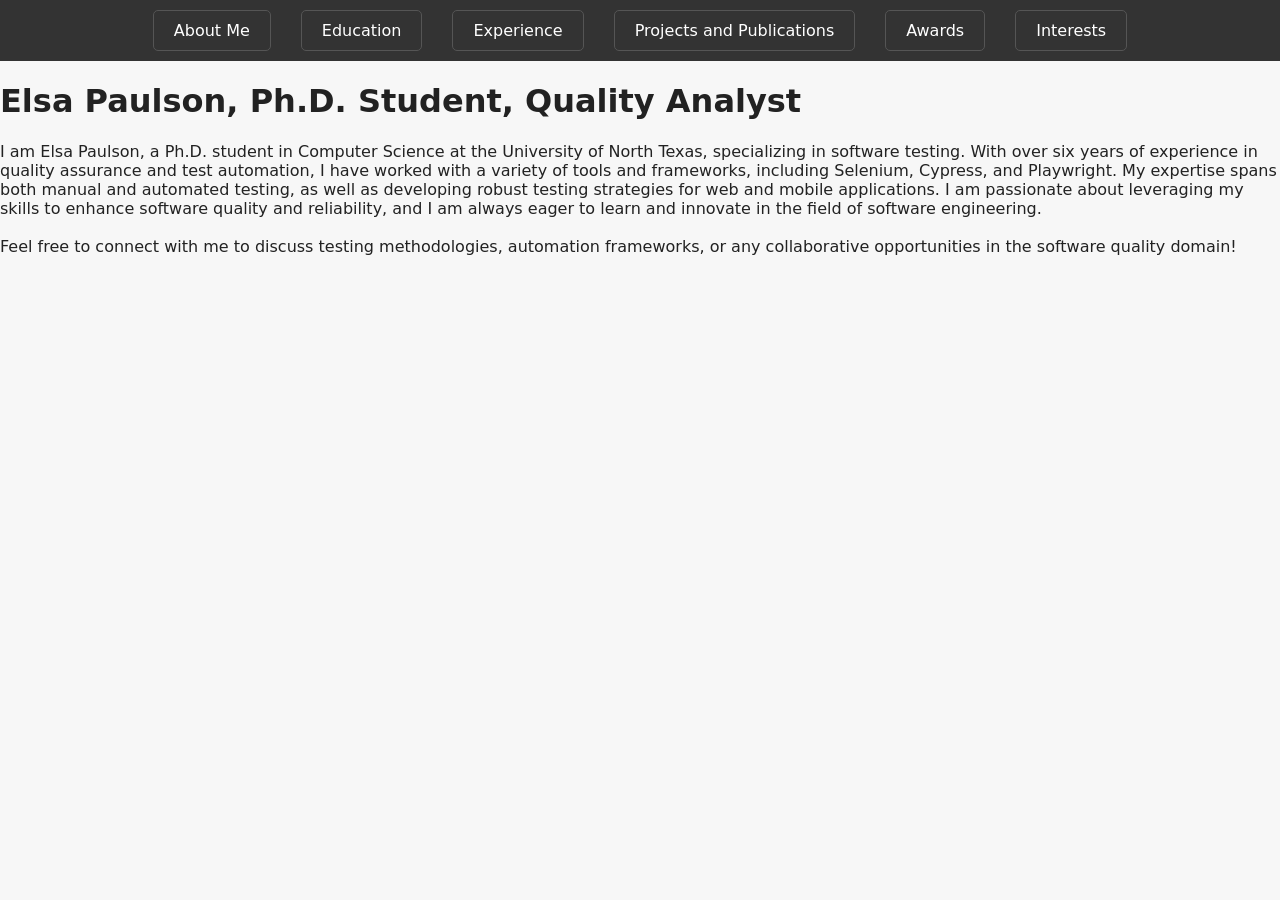
<file: about.html>
<!DOCTYPE html>
<html lang="en">
<head>
    <meta charset="UTF-8">
    <meta name="viewport" content="width=device-width, initial-scale=1.0">
    <title>About Me - Elsa Paulson</title>
    <link rel="stylesheet" href="styles.css">
    <style>
        /* Basic styling for the tabs */
        .tabs {
    display: flex;
    background-color: #333;
    color: white;
    padding: 10px;
    justify-content: center;
        }

        .tab {
    margin: 0 15px;
    cursor: pointer;
    padding: 10px 20px;
    border: 1px solid #555;
    border-radius: 5px;
    text-decoration: none; /* Remove underline from links */
    color: white; /* Ensure text color is white */
    background-color: #333; /* Ensure background color matches the tabs */
    transition: background-color 0.3s; /* Smooth transition on hover */
        }

        .tab:hover {
    background-color: #555; /* Change background on hover */
        }

        /* Styling for the active tab */
        .tab.active {
    background-color: #555; /* Different color for active tab */
        }

    /* Ensure the active tab has the same color */
        .tab.active,
        .tab.active:hover {
    color: white; /* Ensure the text color is white for active tab */
    background-color: #555; /* Ensure background color is consistent */
              /* Centering the content */
        body {
            font-family: Arial, sans-serif;
            margin: 0;
            padding: 0;
            background-color: #f4f4f4;
            color: #333;
        }

        .container {
            max-width: 800px;
            margin: 50px auto; /* Center container horizontally and add margin from top */
            padding: 20px;
            background-color: white;
            border-radius: 5px;
            box-shadow: 0 0 10px rgba(0, 0, 0, 0.1);
            text-align: center; /* Center text inside container */
        }

        h1 {
            font-size: 2em;
            margin-bottom: 10px;
        }

        p {
            font-size: 1.2em;
            line-height: 1.6;
        }
        }
</style>
</head>
<body>
    <header>
        <div class="tabs">
            <a href="about.html" class="tab">About Me</a>
            <a href="education.html" class="tab">Education</a>
            <a href="experience.html" class="tab">Experience</a>
            <a href="projects.html" class="tab">Projects and Publications</a>
            <a href="awards.html" class="tab">Awards</a>
            <a href="interests.html" class="tab">Interests</a>
        </div>
    </header>
    <div class="container">
        <h1>Elsa Paulson, Ph.D. Student, Quality Analyst</h1>
        <p>I am Elsa Paulson, a Ph.D. student in Computer Science at the University of North Texas, specializing in software testing. With over six years of experience in quality assurance and test automation, I have worked with a variety of tools and frameworks, including Selenium, Cypress, and Playwright. My expertise spans both manual and automated testing, as well as developing robust testing strategies for web and mobile applications. I am passionate about leveraging my skills to enhance software quality and reliability, and I am always eager to learn and innovate in the field of software engineering.<br><br>Feel free to connect with me to discuss testing methodologies, automation frameworks, or any collaborative opportunities in the software quality domain!</p>
    </div>
</body>
</html>
</file>
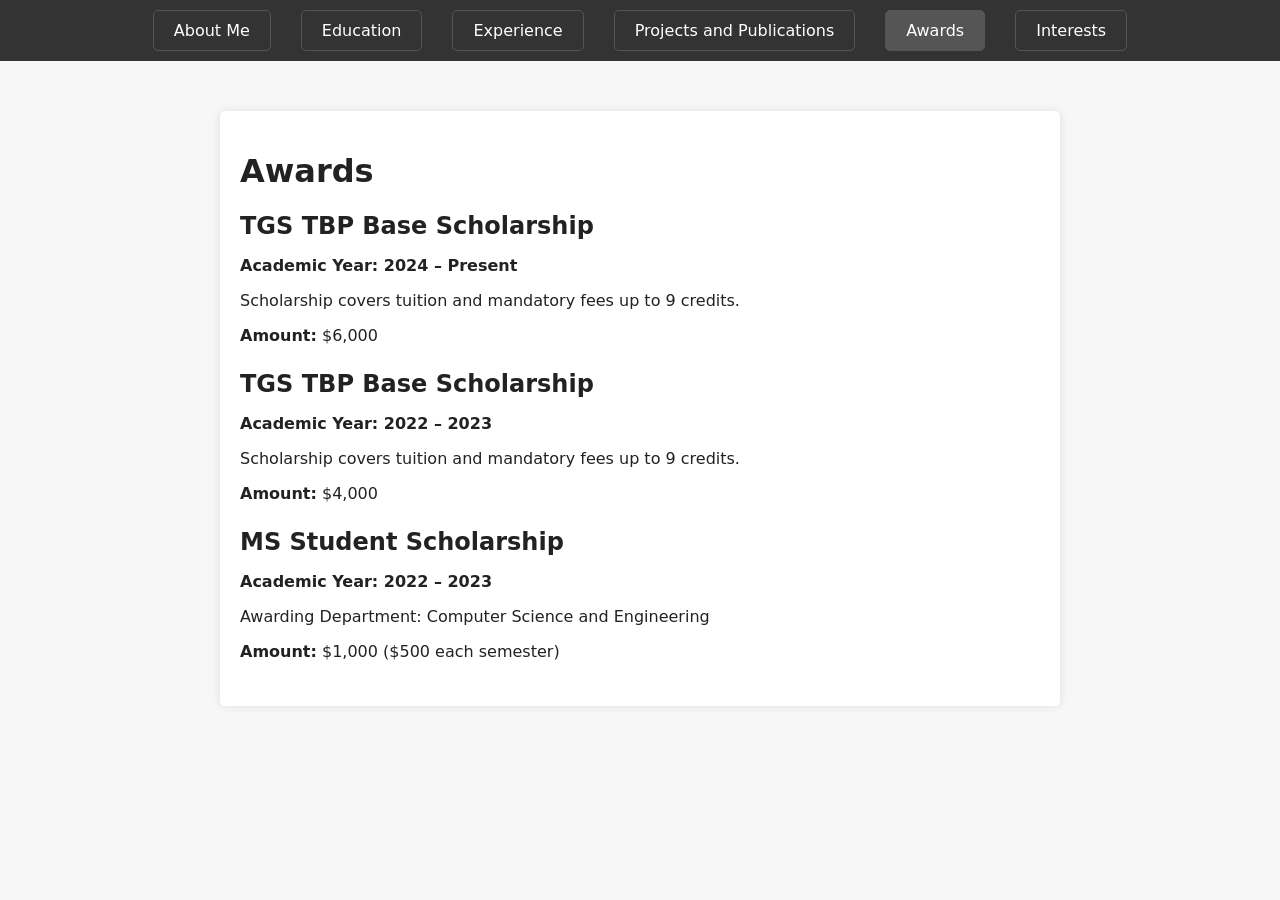
<file: awards.html>
<!DOCTYPE html>
<html lang="en">
<head>
    <meta charset="UTF-8">
    <meta name="viewport" content="width=device-width, initial-scale=1.0">
    <title>Awards - Elsa Paulson</title>
    <link rel="stylesheet" href="styles.css">
    <style>
        .tabs {
            display: flex;
            background-color: #333;
            color: white;
            padding: 10px;
            justify-content: center;
        }

        .tab {
            margin: 0 15px;
            cursor: pointer;
            padding: 10px 20px;
            border: 1px solid #555;
            border-radius: 5px;
            text-decoration: none;
            color: white;
            background-color: #333;
            transition: background-color 0.3s;
        }

        .tab:hover {
            background-color: #555;
        }

        .tab.active {
            background-color: #555;
        }

        /* Main container */
        .container {
            max-width: 800px;
            margin: 50px auto;
            padding: 20px;
            background-color: white;
            border-radius: 5px;
            box-shadow: 0 0 10px rgba(0,0,0,0.1);
        }

        .award-item {
            margin-bottom: 25px;
        }

        .award-item h2 {
            margin-bottom: 5px;
        }
    </style>
</head>

<body>

<header>
    <div class="tabs">
        <a href="about.html" class="tab">About Me</a>
        <a href="education.html" class="tab">Education</a>
        <a href="experience.html" class="tab">Experience</a>
        <a href="projects.html" class="tab">Projects and Publications</a>
        <a href="awards.html" class="tab active">Awards</a>
        <a href="interests.html" class="tab">Interests</a>
    </div>
</header>

<div class="container">
    <h1>Awards</h1>

    <div class="award-item">
        <h2>TGS TBP Base Scholarship</h2>
        <p><strong>Academic Year: 2024 – Present</strong></p>
        <p>Scholarship covers tuition and mandatory fees up to 9 credits.</p>
        <p><strong>Amount:</strong> $6,000</p>
    </div>

    <div class="award-item">
        <h2>TGS TBP Base Scholarship</h2>
        <p><strong>Academic Year: 2022 – 2023</strong></p>
        <p>Scholarship covers tuition and mandatory fees up to 9 credits.</p>
        <p><strong>Amount:</strong> $4,000</p>
    </div>

    <div class="award-item">
        <h2>MS Student Scholarship</h2>
        <p><strong>Academic Year: 2022 – 2023</strong></p>
        <p>Awarding Department: Computer Science and Engineering</p>
        <p><strong>Amount:</strong> $1,000 ($500 each semester)</p>
    </div>

</div>

</body>
</html>
</file>
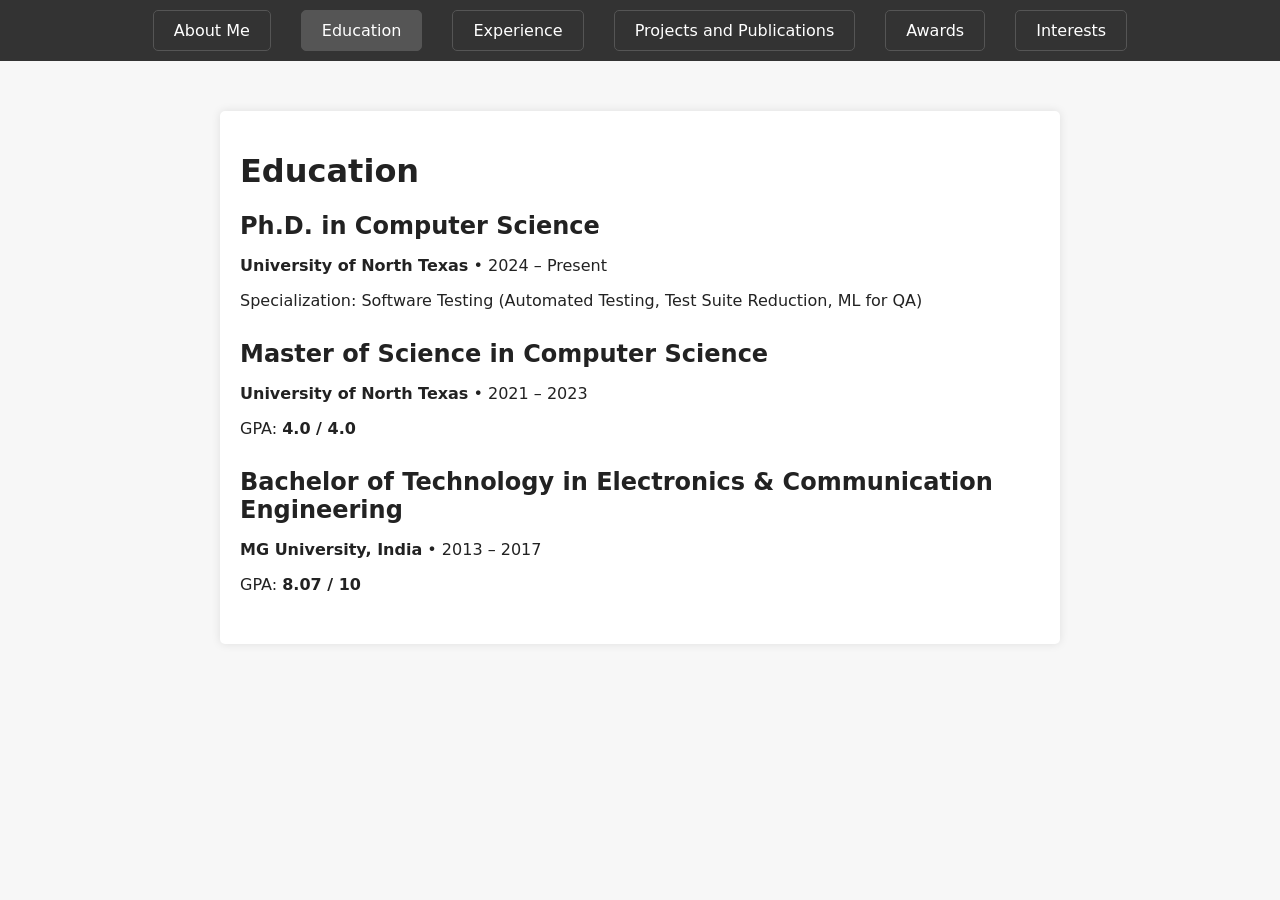
<file: education.html>
<!DOCTYPE html>
<html lang="en">
<head>
    <meta charset="UTF-8">
    <meta name="viewport" content="width=device-width, initial-scale=1.0">
    <title>Education - Elsa Paulson</title>
    <link rel="stylesheet" href="styles.css">
    <style>
        /* Tabs styling (same as other pages) */
        .tabs {
            display: flex;
            background-color: #333;
            color: white;
            padding: 10px;
            justify-content: center;
        }

        .tab {
            margin: 0 15px;
            cursor: pointer;
            padding: 10px 20px;
            border: 1px solid #555;
            border-radius: 5px;
            text-decoration: none;
            color: white;
            background-color: #333;
            transition: background-color 0.3s;
        }

        .tab:hover {
            background-color: #555;
        }

        .tab.active {
            background-color: #555;
        }

        /* Main container styling */
        .container {
            max-width: 800px;
            margin: 50px auto;
            padding: 20px;
            background-color: white;
            border-radius: 5px;
            box-shadow: 0 0 10px rgba(0, 0, 0, 0.1);
        }

        .edu-item {
            margin-bottom: 30px;
        }

        .edu-item h2 {
            margin-bottom: 5px;
        }
    </style>
</head>

<body>

<header>
    <div class="tabs">
        <a href="about.html" class="tab">About Me</a>
        <a href="education.html" class="tab active">Education</a>
        <a href="experience.html" class="tab">Experience</a>
        <a href="projects.html" class="tab">Projects and Publications</a>
        <a href="awards.html" class="tab">Awards</a>
        <a href="interests.html" class="tab">Interests</a>
    </div>
</header>

<!-- ⭐⭐ PLACE YOUR EDUCATION SECTION HERE ⭐⭐ -->
<div class="container">
    <h1>Education</h1>

    <div class="edu-item">
        <h2>Ph.D. in Computer Science</h2>
        <p><strong>University of North Texas</strong> • 2024 – Present</p>
        <p>Specialization: Software Testing (Automated Testing, Test Suite Reduction, ML for QA)</p>
    </div>

    <div class="edu-item">
        <h2>Master of Science in Computer Science</h2>
        <p><strong>University of North Texas</strong> • 2021 – 2023</p>
        <p>GPA: <strong>4.0 / 4.0</strong></p>
    </div>

    <div class="edu-item">
        <h2>Bachelor of Technology in Electronics & Communication Engineering</h2>
        <p><strong>MG University, India</strong> • 2013 – 2017</p>
        <p>GPA: <strong>8.07 / 10</strong></p>
    </div>
</div>

</body>
</html>
</file>
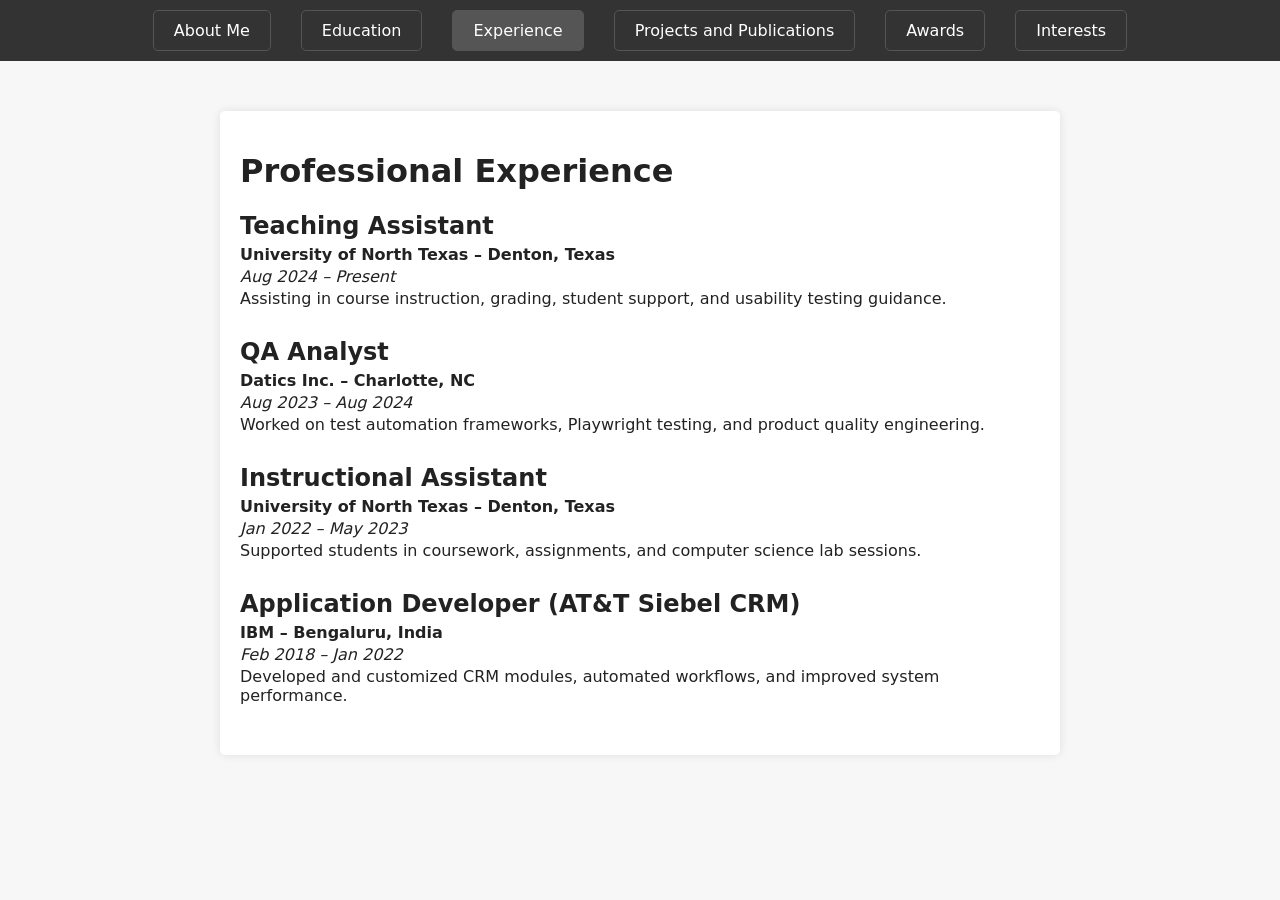
<file: experience.html>
<!DOCTYPE html>
<html lang="en">
<head>
    <meta charset="UTF-8">
    <meta name="viewport" content="width=device-width, initial-scale=1.0">
    <title>Experience - Elsa Paulson</title>
    <link rel="stylesheet" href="styles.css">

    <style>
        /* Tabs styling (same as other pages) */
        .tabs {
            display: flex;
            background-color: #333;
            color: white;
            padding: 10px;
            justify-content: center;
        }

        .tab {
            margin: 0 15px;
            cursor: pointer;
            padding: 10px 20px;
            border: 1px solid #555;
            border-radius: 5px;
            text-decoration: none;
            color: white;
            background-color: #333;
            transition: background-color 0.3s;
        }

        .tab:hover {
            background-color: #555;
        }

        .tab.active {
            background-color: #555;
        }

        /* Main container styling */
        .container {
            max-width: 800px;
            margin: 50px auto;
            padding: 20px;
            background-color: white;
            border-radius: 5px;
            box-shadow: 0 0 10px rgba(0, 0, 0, 0.1);
        }

        .exp-item {
            margin-bottom: 30px;
        }

        .exp-item h2 {
            margin-bottom: 5px;
        }

        .exp-item p {
            margin: 3px 0;
        }
    </style>
</head>

<body>

<header>
    <div class="tabs">
        <a href="about.html" class="tab">About Me</a>
        <a href="education.html" class="tab">Education</a>
        <a href="experience.html" class="tab active">Experience</a>
        <a href="projects.html" class="tab">Projects and Publications</a>
        <a href="awards.html" class="tab">Awards</a>
        <a href="interests.html" class="tab">Interests</a>
    </div>
</header>

<!-- ⭐⭐ EXPERIENCE SECTION ⭐⭐ -->
<div class="container">
    <h1>Professional Experience</h1>

    <div class="exp-item">
        <h2>Teaching Assistant</h2>
        <p><strong>University of North Texas – Denton, Texas</strong></p>
        <p><em>Aug 2024 – Present</em></p>
        <p>Assisting in course instruction, grading, student support, and usability testing guidance.</p>
    </div>

    <div class="exp-item">
        <h2>QA Analyst</h2>
        <p><strong>Datics Inc. – Charlotte, NC</strong></p>
        <p><em>Aug 2023 – Aug 2024</em></p>
        <p>Worked on test automation frameworks, Playwright testing, and product quality engineering.</p>
    </div>

    <div class="exp-item">
        <h2>Instructional Assistant</h2>
        <p><strong>University of North Texas – Denton, Texas</strong></p>
        <p><em>Jan 2022 – May 2023</em></p>
        <p>Supported students in coursework, assignments, and computer science lab sessions.</p>
    </div>

    <div class="exp-item">
        <h2>Application Developer (AT&T Siebel CRM)</h2>
        <p><strong>IBM – Bengaluru, India</strong></p>
        <p><em>Feb 2018 – Jan 2022</em></p>
        <p>Developed and customized CRM modules, automated workflows, and improved system performance.</p>
    </div>

</div>

</body>
</html>
</file>
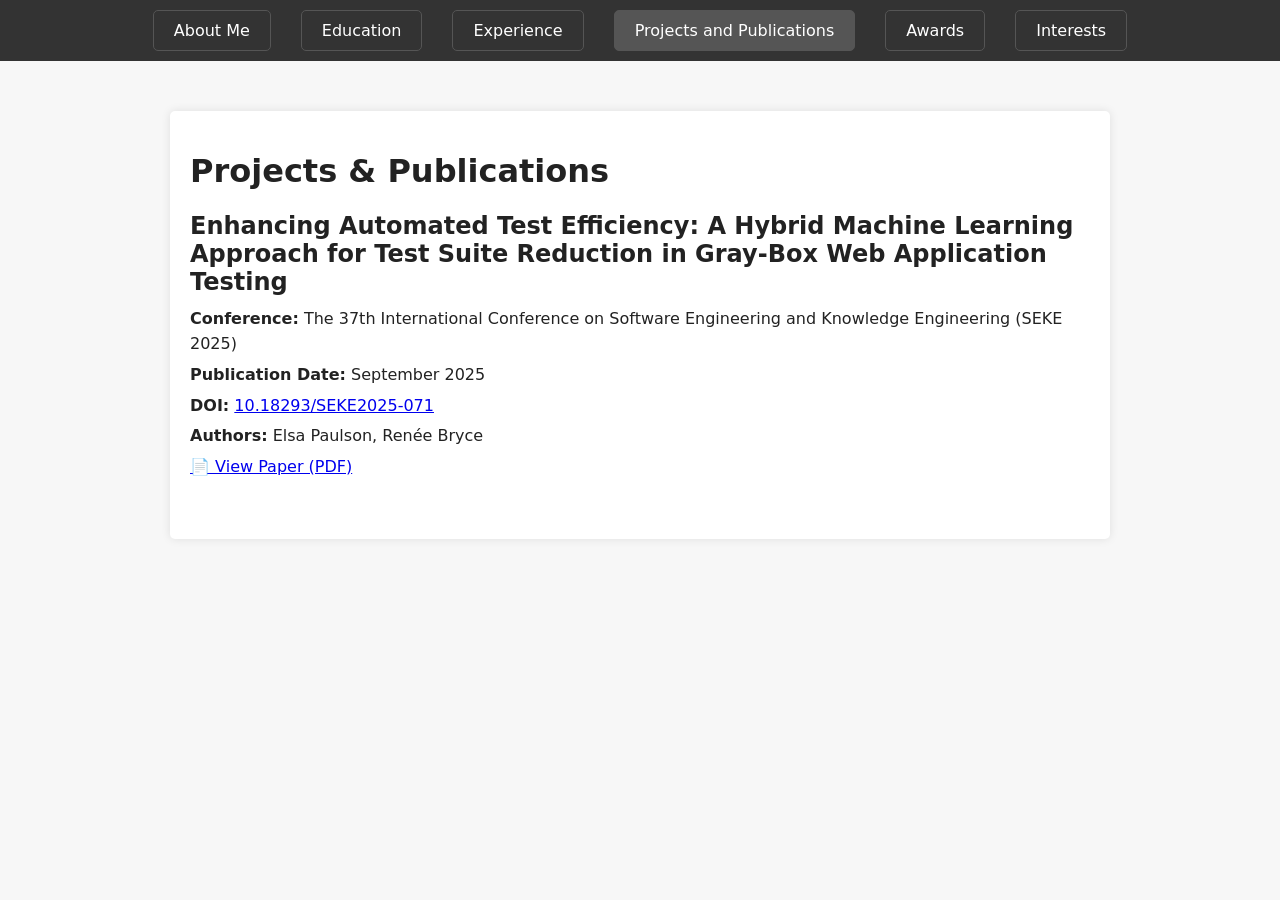
<file: projects.html>
<!DOCTYPE html>
<html lang="en">
<head>
    <meta charset="UTF-8">
    <meta name="viewport" content="width=device-width, initial-scale=1.0">
    <title>Projects & Publications - Elsa Paulson</title>
    <link rel="stylesheet" href="styles.css">

    <style>
        /* Tabs styling (consistent with other pages) */
        .tabs {
            display: flex;
            background-color: #333;
            color: white;
            padding: 10px;
            justify-content: center;
        }

        .tab {
            margin: 0 15px;
            cursor: pointer;
            padding: 10px 20px;
            border: 1px solid #555;
            border-radius: 5px;
            text-decoration: none;
            color: white;
            background-color: #333;
            transition: background-color 0.3s;
        }

        .tab:hover {
            background-color: #555;
        }

        .tab.active {
            background-color: #555;
        }

        /* Main container styling */
        .container {
            max-width: 900px;
            margin: 50px auto;
            padding: 20px;
            background-color: white;
            border-radius: 5px;
            box-shadow: 0 0 10px rgba(0, 0, 0, 0.1);
        }

        .proj-item {
            margin-bottom: 40px;
        }

        .proj-item h2 {
            margin-bottom: 10px;
        }

        .proj-item p {
            margin: 5px 0;
            line-height: 1.6;
        }
    </style>
</head>

<body>

<header>
    <div class="tabs">
        <a href="about.html" class="tab">About Me</a>
        <a href="education.html" class="tab">Education</a>
        <a href="experience.html" class="tab">Experience</a>
        <a href="projects.html" class="tab active">Projects and Publications</a>
        <a href="awards.html" class="tab">Awards</a>
        <a href="interests.html" class="tab">Interests</a>
    </div>
</header>

<div class="container">
    <h1>Projects & Publications</h1>

    <!-- Publication 1 -->
    <div class="proj-item">
        <h2>Enhancing Automated Test Efficiency: A Hybrid Machine Learning Approach for Test Suite Reduction in Gray-Box Web Application Testing</h2>
        <p><strong>Conference:</strong> The 37th International Conference on Software Engineering and Knowledge Engineering (SEKE 2025)</p>
        <p><strong>Publication Date:</strong> September 2025</p>
        <p><strong>DOI:</strong> <a href="https://doi.org/10.18293/SEKE2025-071" target="_blank">10.18293/SEKE2025-071</a></p>
        <p><strong>Authors:</strong> Elsa Paulson, Renée Bryce</p>
        <p><a href="https://ksiresearch.org/seke/seke25paper/paper071.pdf" target="_blank">📄 View Paper (PDF)</a></p>
    </div>

</div>

</body>
</html>
</file>
<file: styles.css>
/* Global layout */
body {
    margin: 0;
    font-family: system-ui, -apple-system, BlinkMacSystemFont, "Segoe UI", sans-serif;
    background-color: #f7f7f7;
    color: #222;
}

/* Header */
.site-header {
    background: #1f2933;
    color: white;
    padding: 20px 5%;
    display: flex;
    flex-direction: column;
    gap: 10px;
}

.logo-name h1 {
    margin: 0;
    font-size: 1.8rem;
}

.logo-name h2 {
    margin: 2px 0 0;
    font-size: 1rem;
    font-weight: 400;
    color: #d1e3ff;
}

.top-nav {
    margin-top: 10px;
    display: flex;
    flex-wrap: wrap;
    gap: 12px;
}

.top-nav a {
    color: #e5e7eb;
    text-decoration: none;
    font-size: 0.95rem;
    padding: 6px 10px;
    border-radius: 999px;
    border: 1px solid #374151;
}

.top-nav a:hover {
    background: #374151;
}

/* Main layout */
.layout {
    display: flex;
    gap: 30px;
    padding: 30px 5%;
}

/* Sidebar */
.sidebar {
    flex: 0 0 260px;
    background: white;
    border-radius: 8px;
    padding: 20px;
    box-shadow: 0 2px 8px rgba(0,0,0,0.06);
    height: fit-content;
}

.profile-pic {
    width: 140px;
    height: 140px;
    border-radius: 50%;
    object-fit: cover;
    display: block;
    margin: 0 auto 15px;
    background: #e5e7eb;
}

.short-bio {
    font-size: 0.95rem;
    line-height: 1.5;
}

.sidebar .links {
    margin-top: 15px;
    display: flex;
    flex-direction: column;
    gap: 6px;
}

.sidebar .links a {
    text-decoration: none;
    font-size: 0.9rem;
    color: #2563eb;
}

.sidebar .links a:hover {
    text-decoration: underline;
}

/* Content area */
.content {
    flex: 1;
}

.content section {
    background: white;
    border-radius: 8px;
    padding: 20px 24px;
    margin-bottom: 20px;
    box-shadow: 0 2px 8px rgba(0,0,0,0.04);
}

.content h2 {
    margin-top: 0;
    border-bottom: 1px solid #e5e7eb;
    padding-bottom: 6px;
}

.content ul {
    padding-left: 18px;
}

.content li {
    margin-bottom: 8px;
}

/* Links inside content */
.content a {
    color: #2563eb;
}

.content a:hover {
    text-decoration: underline;
}

/* Responsive */
@media (max-width: 900px) {
    .layout {
        flex-direction: column;
    }
    .sidebar {
        width: 100%;
    }
}
</file>
